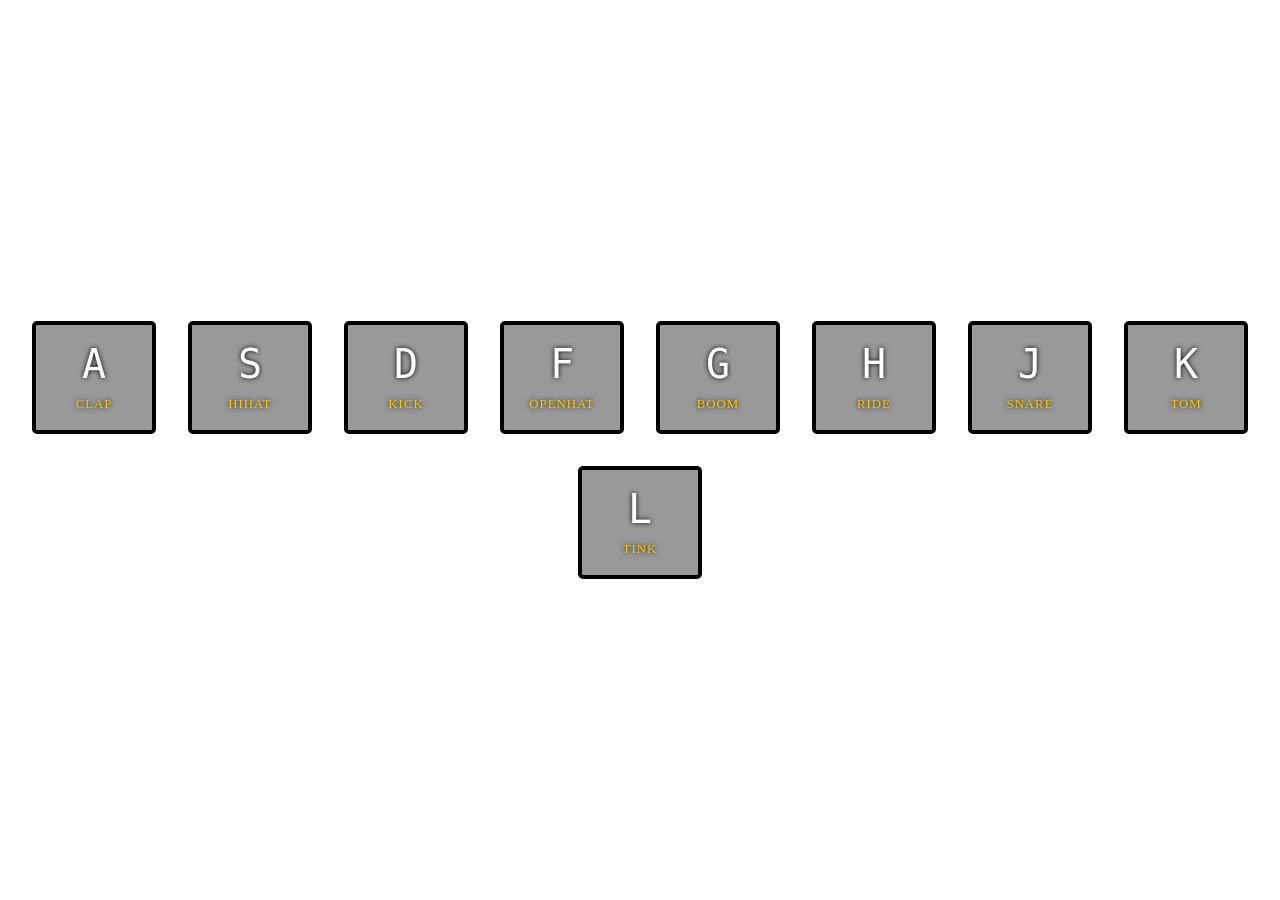
<file: Drum/index.html>
<!DOCTYPE html>
<html lang="en">
    <head>
        <meta charset="utf-8">
        <title>Js Drum Kit</title>
        <link rel="stylesheet" href="style.css">
    </head>

    <body>
        <div class="keys">
            <div class="key" data-key="65">
                <kbd>A</kbd>
                <span class="sound">clap</span>
            </div>
            <div class="key" data-key="83">
                <kbd>S</kbd>
                <span class="sound">hihat</span>
            </div>
            <div class="key" data-key="68">
                <kbd>D</kbd>
                <span class="sound">kick</span>
            </div>
            <div class="key" data-key="70">
                <kbd>F</kbd>
                <span class="sound">openhat</span>
            </div>
            <div class="key" data-key="71">
                <kbd>G</kbd>
                <span class="sound">boom</span>
            </div>
            <div class="key" data-key="72">
                <kbd>H</kbd>
                <span class="sound">ride</span>
            </div>
            <div class="key" data-key="74">
                <kbd>J</kbd>
                <span class="sound">snare</span>
            </div>
            <div class="key" data-key="75">
                <kbd>K</kbd>
                <span class="sound">tom</span>
            </div>
            <div class="key" data-key="76">
                <kbd>L</kbd>
                <span class="sound">tink</span>
            </div>
        </div>
        <audio src="sounds/clap.wav" data-key="65" ></audio>
        <audio src="sounds/hihat.wav" data-key="83" ></audio>
        <audio src="sounds/kick.wav" data-key="68" ></audio>
        <audio src="sounds/openhat.wav" data-key="70" ></audio>
        <audio src="sounds/boom.ogg" data-key="71" ></audio>
        <audio src="sounds/ride.wav" data-key="72" ></audio>
        <audio src="sounds/snare.wav" data-key="74" ></audio>
        <audio src="sounds/tom.wav" data-key="75" ></audio>
        <audio src="sounds/tink.wav" data-key="76" ></audio>
    </body>

    <script>
        function keyDown(e){
            const audio = document.querySelector(`audio[data-key="${e.keyCode}"]`);
            const key = document.querySelector(`.key[data-key="${e.keyCode}"]`)
            if(!audio) return; // stops the funtion running as other key will generate null for audio
            audio.currentTime=0; // rewind to the start . everytime a new key is pressed it restarts without current one ending.
            audio.play();
           // console.log(key); // to show the key details every key from the main div
            key.classList.add('playing');
            // key.classList.remove('playing');
            // key.classList.toggle('playing');
        }

        function removeTransition(e){
            if(e.propertyName !== 'transform') return; // skip it if it's not a transform
            this.classList.remove('playing');
        }
        
        const keys = document.querySelectorAll('.key');
        keys.forEach( key=> key.addEventListener('transitionend', removeTransition) );
        
        window.addEventListener('keydown', keyDown);
    </script>

</html>
</file>
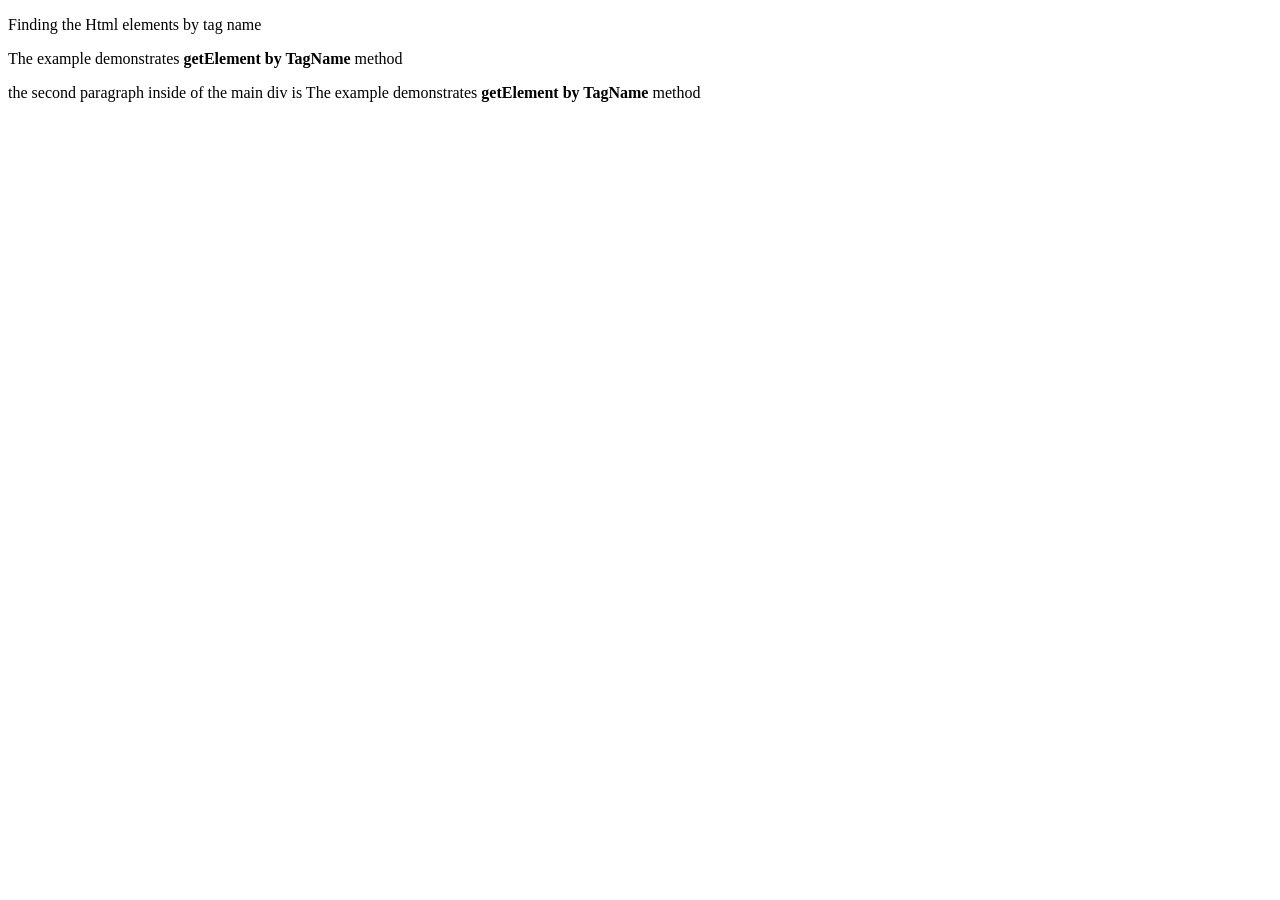
<file: Dom/dom2.html>
<!DOCTYPE html>
<html>
    <body>
        <div id="main">
            <p>Finding the Html elements by tag name</p>
            <p>The example demonstrates <b>getElement by TagName</b> method</p>
        </div>
        <p id="demo"></p>


        <script>
            const x = document.getElementById("main");
            const y = x.getElementsByTagName("p");
            document.getElementById("demo").innerHTML = "the second paragraph inside of the main div is " + y[1].innerHTML;
        </script>


    </body>
</html>
</file>
<file: Drum/style.css>
/* === Background and layout === */
body {
    background: url('https://i.imgur.com/b9r5sEL.jpg') no-repeat center center fixed;
    background-size: cover;
    display: flex;
    align-items: center;
    justify-content: center;
    min-height: 100vh;
    margin: 0;
  }
  
  /* === Container for all keys === */
  .keys {
    display: flex;
    flex-wrap: wrap;
    justify-content: center;
  }
  
  /* === Individual key box === */
  .key {
    border: 4px solid black;
    border-radius: 5px;
    margin: 1rem;
    font-size: 1.5rem;
    padding: 1rem 0.5rem;
    transition: all .07s;
    width: 100px;
    text-align: center;
    color: white;
    background: rgba(0, 0, 0, 0.4);
    text-shadow: 0 0 5px black;
  }
  
  /* === Key when pressed === */
  .playing {
    transform: scale(1.1);
    border-color: #ffc600;
    box-shadow: 0 0 10px #ffc600;
  }
  
  /* === Key label (letter) === */
  kbd {
    display: block;
    font-size: 40px;
  }
  
  /* === Sound name === */
  .sound {
    font-size: 0.8rem;
    text-transform: uppercase;
    color: #ffc600;
    letter-spacing: 1px;
  }
</file>
